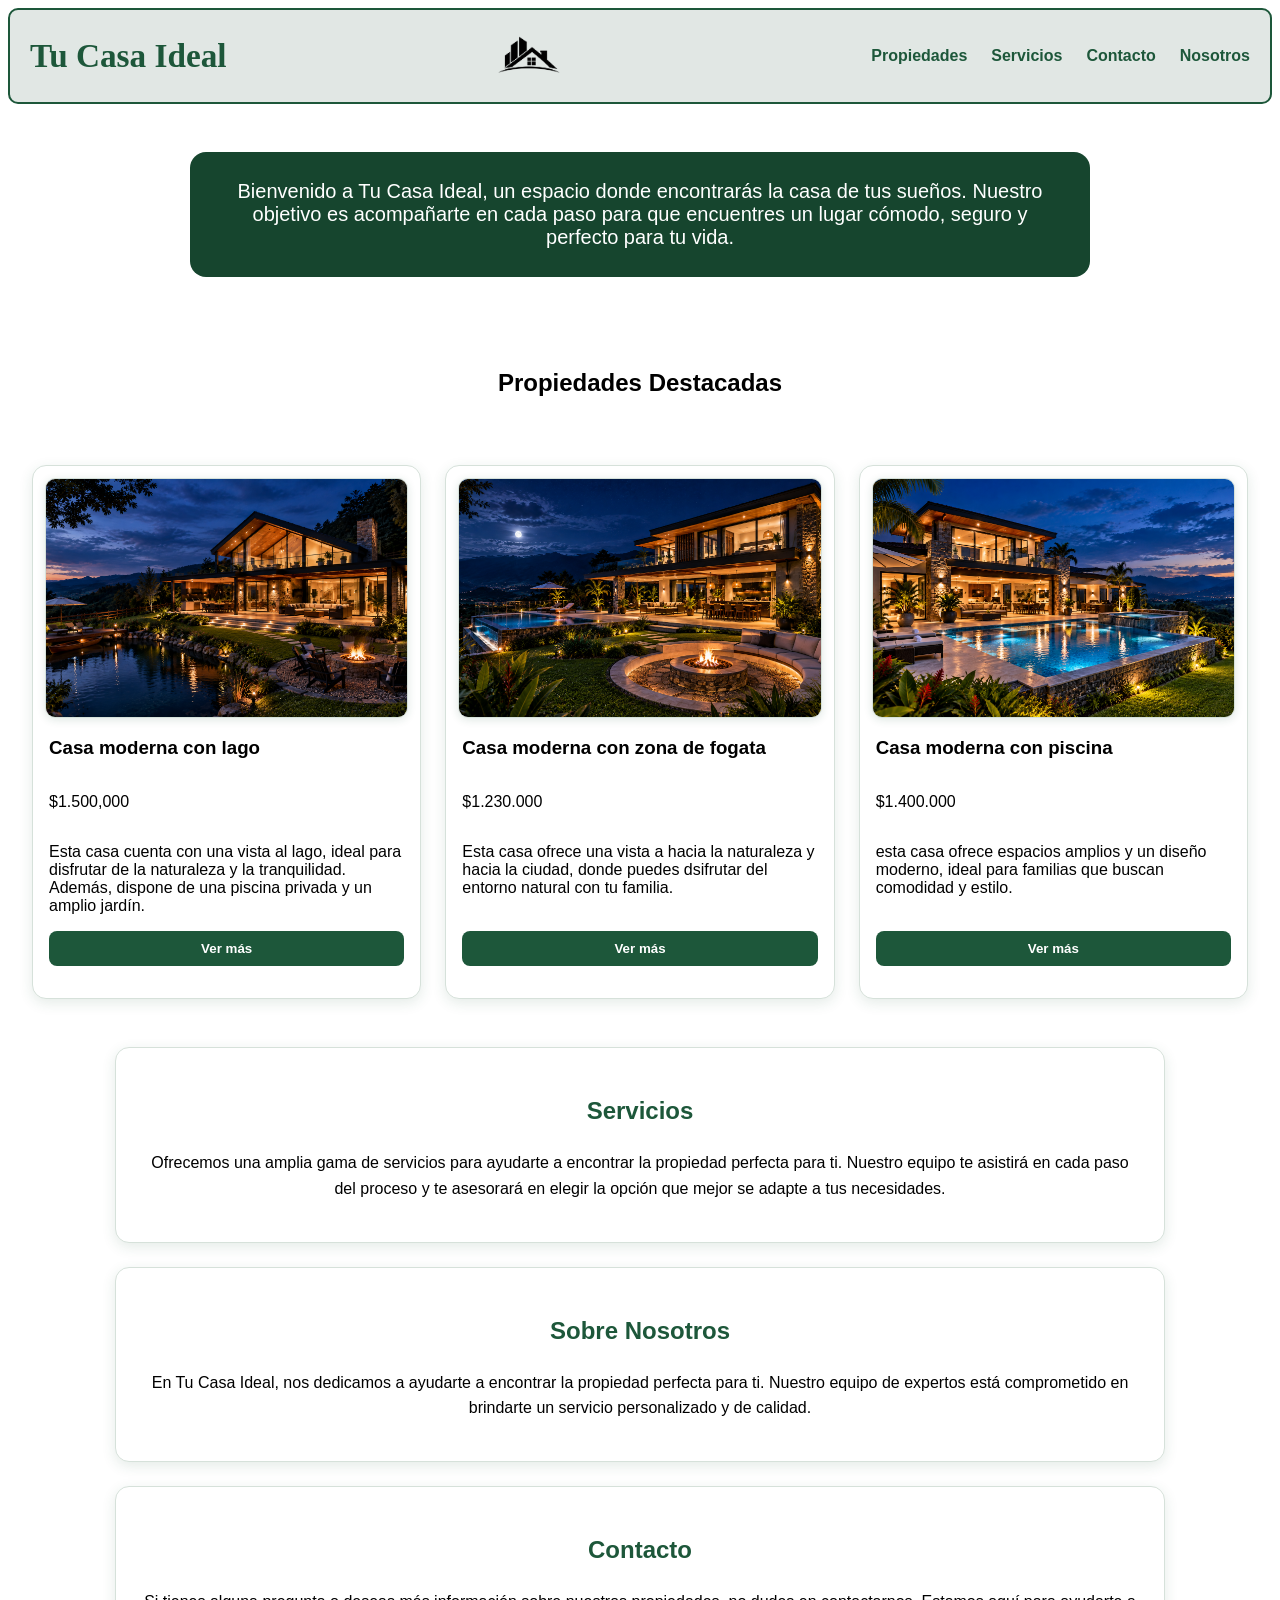
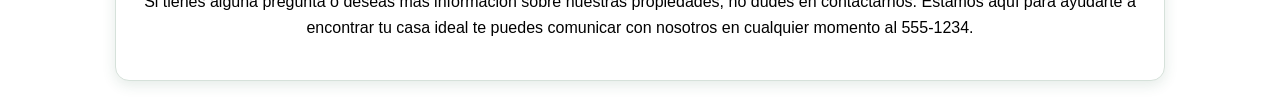
<file: index.html>
<!DOCTYPE html>
<html lang="en">
<head>
    <meta charset="UTF-8">
    <meta name="viewport" content="width=device-width, initial-scale=1.0">
    <title>Tu Casa Ideal</title>
    <link rel="stylesheet" href="css/estilos.css">
    
</head>
<body>
    <header>
        <nav>
                <h1>Tu Casa Ideal</h1>
                    <img src="imagenes/logo.png" alt="Logo de Tu Casa Ideal" id="logo">
            <div class="nav-links">
            <ul>
                <li><a href="#propiedades">Propiedades</a></li>
                <li><a href="#servicios">Servicios</a></li>
                <li><a href="#contacto">Contacto</a></li>
                <li><a href="nosotros.html" target="_blank">Nosotros</a></li>
            </ul>
            </div>   
        </nav>
    </header>
    <p class="bienvenida">Bienvenido a Tu Casa Ideal, un espacio donde encontrarás la casa de tus sueños. Nuestro objetivo es acompañarte en cada paso para que encuentres un lugar cómodo, seguro y perfecto para tu vida.</p>
    <section id="propiedades">
        <h2>Propiedades Destacadas</h2>
        <div class="propiedad">
            <img src="imagenes/casamoderna..png" id="casa-moderna" alt="Casa moderna con lago">
            <h3>Casa moderna con lago</h3>
            <p class="precio">$1.500,000</p>
            <p class="descripcion">Esta casa cuenta con una vista al lago, ideal para disfrutar de la naturaleza y la tranquilidad. Además, dispone de una piscina privada y un amplio jardín.</p>
            <button class="boton">Ver más</button>    
        </div>
        <div class="propiedad">
            <img src="imagenes/casamoderna1..png" id="casa-moderna2" alt="Casa moderna con piscina">
            <h3>Casa moderna con zona de fogata</h3>
            <p class="precio">$1.230.000</p>
            <p class="descripcion">Esta casa ofrece una vista a hacia la naturaleza y hacia la ciudad, donde puedes dsifrutar del entorno natural con tu familia.</p>
            <button class="boton">Ver más</button>
        </div>
        <div class="propiedad">
            <img src="imagenes/casamoderna2..png" id="casa-moderna2" alt="Casa moderna con piscina">
            <h3>Casa moderna con piscina</h3>
            <p class="precio">$1.400.000</p>
            <p class="descripcion">esta casa ofrece espacios amplios y un diseño moderno, ideal para familias que buscan comodidad y estilo.</p>
            <button class="boton">Ver más</button>
        </div>
    </section>

    <section id="servicios">
        <h2>Servicios</h2>
        <p>Ofrecemos una amplia gama de servicios para ayudarte a encontrar la propiedad perfecta para ti. Nuestro equipo te asistirá en cada paso del proceso y te asesorará en elegir la opción que mejor se adapte a tus necesidades.</p>
    </section>
    <section id="nosotros">
        <h2>Sobre Nosotros</h2>
        <p>En Tu Casa Ideal, nos dedicamos a ayudarte a encontrar la propiedad perfecta para ti. Nuestro equipo de expertos está comprometido en brindarte un servicio personalizado y de calidad.</p>
    </section>
    <section id="contacto">
        <h2>Contacto</h2>
        <p>Si tienes alguna pregunta o deseas más información sobre nuestras propiedades, no dudes en contactarnos. Estamos aquí para ayudarte a encontrar tu casa ideal te puedes comunicar con nosotros en cualquier momento al 555-1234.</p>      
    </section>
</body>
</html>
</file>
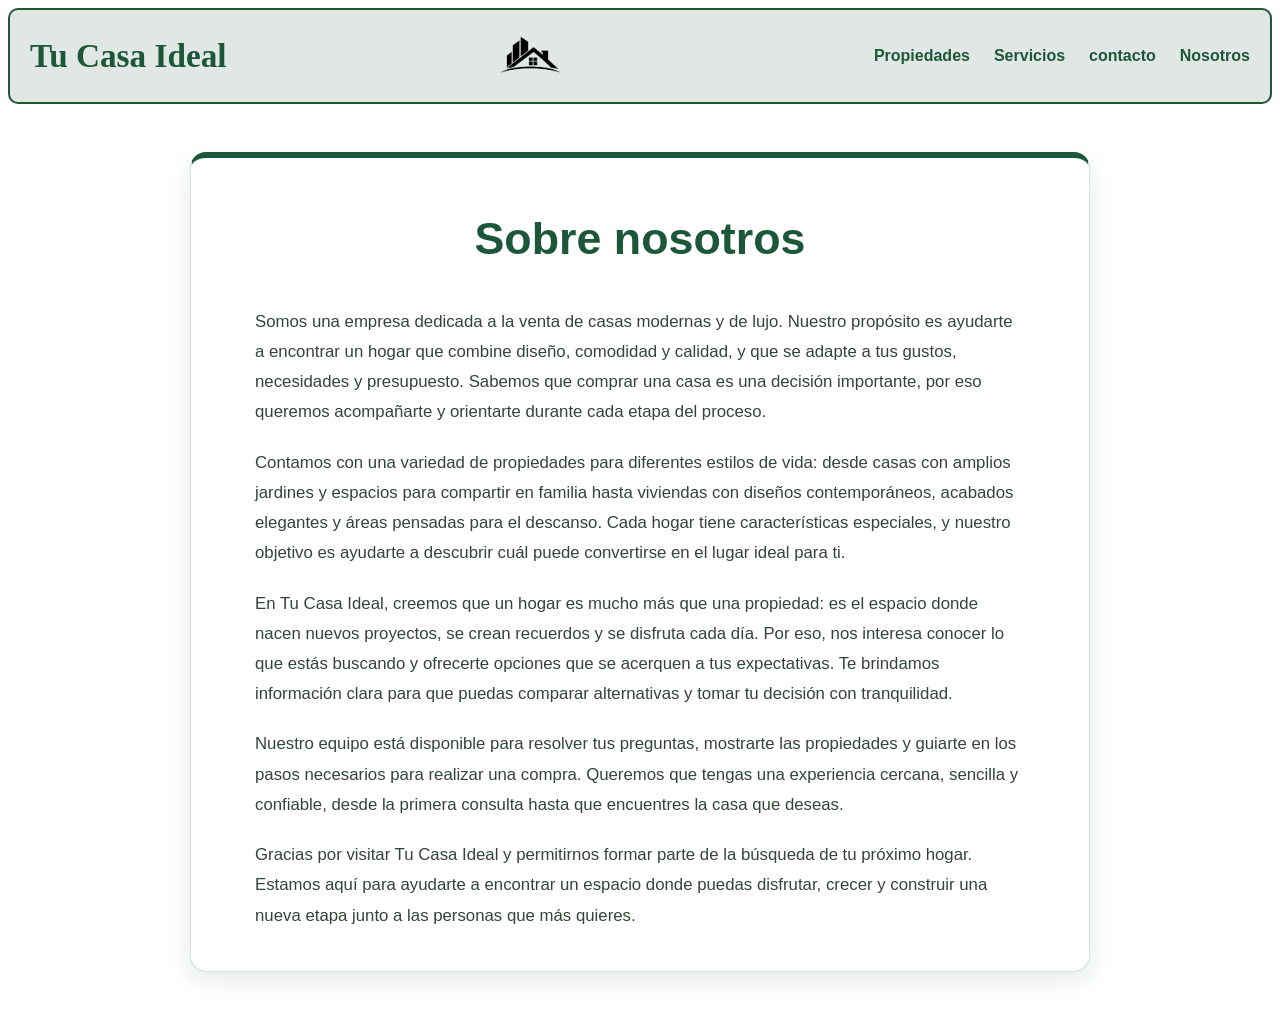
<file: nosotros.html>
<!DOCTYPE html>
<html lang="es">
<head>
    <meta charset="UTF-8">
    <meta name="viewport" content="width=device-width, initial-scale=1.0">
    <title>Tu Casa Ideal </title>
    <link rel="stylesheet" href="css/estilos.css">
</head>
<body>
    <header>
        <nav>
                <h1>Tu Casa Ideal</h1>
                    <img src="imagenes/logo.png" alt="Logo de Tu Casa Ideal" id="logo">
            <div class="nav-links">
            <ul>
                <li><a href="index.html" target="_blank">Propiedades</a></li>
                <li><a href="#servicios">Servicios</a></li>
                <li><a href="#contacto">contacto</a></li>
                <li><a href="nosotros.html" target="_blank">Nosotros</a></li>
            </div>   
        </nav>
    </header>
    <main class="sobre-nosotros">
        <h1>Sobre nosotros</h1>
        <p>Somos una empresa dedicada a la venta de casas modernas y de lujo. Nuestro propósito es ayudarte a encontrar un hogar que combine diseño, comodidad y calidad, y que se adapte a tus gustos, necesidades y presupuesto. Sabemos que comprar una casa es una decisión importante, por eso queremos acompañarte y orientarte durante cada etapa del proceso.</p>

        <p>Contamos con una variedad de propiedades para diferentes estilos de vida: desde casas con amplios jardines y espacios para compartir en familia hasta viviendas con diseños contemporáneos, acabados elegantes y áreas pensadas para el descanso. Cada hogar tiene características especiales, y nuestro objetivo es ayudarte a descubrir cuál puede convertirse en el lugar ideal para ti.</p>

        <p>En Tu Casa Ideal, creemos que un hogar es mucho más que una propiedad: es el espacio donde nacen nuevos proyectos, se crean recuerdos y se disfruta cada día. Por eso, nos interesa conocer lo que estás buscando y ofrecerte opciones que se acerquen a tus expectativas. Te brindamos información clara para que puedas comparar alternativas y tomar tu decisión con tranquilidad.</p>

        <p>Nuestro equipo está disponible para resolver tus preguntas, mostrarte las propiedades y guiarte en los pasos necesarios para realizar una compra. Queremos que tengas una experiencia cercana, sencilla y confiable, desde la primera consulta hasta que encuentres la casa que deseas.</p>

        <p>Gracias por visitar Tu Casa Ideal y permitirnos formar parte de la búsqueda de tu próximo hogar. Estamos aquí para ayudarte a encontrar un espacio donde puedas disfrutar, crecer y construir una nueva etapa junto a las personas que más quieres.</p> 
    </main>
</body>
</html>
</file>
<file: css/estilos.css>
/* nav selecciona la barra de navegacion del HTML. */
nav {
    display: flex; /* Organiza sus elementos hijos en una fila. */
    align-items: center; /* Alinea esos elementos por el centro vertical. */
    justify-content: space-between; /* Reparte el espacio entre los elementos. */
    gap: 20px; /* Deja 20 px de separacion entre los elementos hijos. */
    padding: 10px 20px; /* Agrega espacio interior: 10 px arriba/abajo y 20 px a los lados. */
    background-color: #fafafa; /* Pinta el fondo de un tono casi blanco. */
}

/* nav h1 selecciona solo el titulo h1 que esta dentro de nav. */
nav h1 {
    color: #1d573a; /* Cambia el color de las letras a verde. */
    font-size: clamp(1.8rem, 2.6vw, 2.5rem); /* Ajusta el tamanio para que se vea limpio en cualquier pantalla. */
    font-family: "segoe script", "brush script MT"; /* titulo en curva . */
    margin: 0; /* Elimina margen extra para alinear mejor el logo y el texto. */
}

/* #logo selecciona el elemento HTML que tiene id="logo". El # indica un id. */
#logo {
    width: 90px; /* Ajusta el ancho para que se vea mas limpio y proporcional. */
    height: 60px; /* Define una altura fija para mantener una forma uniforme. */
    object-fit: contain; /* Mantiene la imagen sin deformarse. */
    display: block; /* Quita espacios extra alrededor de la imagen. */
    background: transparent; /* Asegura que no tenga fondo visible. */
    padding: 0; /* Elimina espacios internos que lo hagan verse pesado. */
    filter: contrast(1.08) saturate(1.05); /* Mejora la nitidez visual sin cambiar el color original. */
}

/* .nav-links ul selecciona la lista ul que esta dentro del elemento class="nav-links".
   El punto indica una clase. */
.nav-links ul {
    display: flex; /* Coloca los enlaces de la lista uno al lado del otro. */
    gap: 1.5rem; /* Deja separacion entre cada enlace. */
    list-style: none; /* Quita los puntos que normalmente aparecen en una lista. */
}

/* .nav-links a selecciona los enlaces a que estan dentro de class="nav-links". */
.nav-links a {
    text-decoration: none; /* Quita la linea que suele aparecer debajo de un enlace. */
    color: #1d573a; /* Pinta el texto de los enlaces de verde. */
    font-weight: bold; /* Muestra el texto en negrita. */
    font-family: Arial, "Helvetica Neue", Helvetica, sans-serif; /* Usa una fuente sencilla; si falta una, prueba la siguiente. */
}

/* Esta segunda regla nav vuelve a dar estilos a la misma barra de navegacion.
   Cuando una propiedad se repite, normalmente gana el valor de la regla que aparece despues:
   por eso este padding y este fondo reemplazan los valores de la primera regla nav. */
nav {
    border: 2px solid #1d573a; /* Dibuja un borde verde de 2 px alrededor de la barra. */
    border-radius: 10px; /* Redondea las esquinas del borde. */
    background-color: #e0e7e3f6; /* Reemplaza el fondo anterior por un gris muy claro. */
    padding-block: 1rem; /* Reduce el alto para que la cabecera se vea mas limpia. */
}

/* .bienvenida selecciona el parrafo que tiene class="bienvenida". */
.bienvenida {
    box-sizing: border-box; /* Incluye el espacio interior y el borde dentro del ancho indicado. */
    width: calc(100% - 32px); /* Ocupa el ancho disponible menos 32 px para dejar margen a los lados. */
    max-width: 900px; /* Limita el ancho para que no crezca mas de 900 px. */
    margin: 48px auto; /* Deja 48 px arriba/abajo; auto centra la caja horizontalmente. */
    border-radius: 16px; /* Redondea las esquinas de la caja. */
    color: #ffffff; /* Pinta las letras de blanco. */
    font-family: Arial, "Helvetica Neue", Helvetica, sans-serif; /* Usa una fuente facil de leer. */
    font-size: 1.25rem; /* Hace el texto un poco mas grande que el tamano base. */
    text-align: center; /* Centra el texto dentro de la caja. */
    background-color: #16452e; /* Pinta el fondo de verde oscuro. */
    padding: 28px 32px; /* Deja espacio entre el texto y los bordes: vertical y horizontal. */
}

/* #propiedades selecciona la seccion que tiene id="propiedades". */
#propiedades {
    display: grid; /* Distribuye las tarjetas usando una cuadricula. */
    grid-template-columns: repeat(3, minmax(0, 1fr)); /* Reparte todo el ancho disponible entre las tres propiedades. */
    gap: 24px; /* Separa las tarjetas para que cada una se vea como una caja independiente. */
    padding: 0 24px 24px; /* Deja espacio entre las tarjetas y los bordes de la pagina. */
}

/* #propiedades h2 selecciona el titulo h2 dentro de esa seccion. */
#propiedades h2 {
    grid-column: 1 / -1; /* Hace que el titulo ocupe toda la fila de la cuadricula. */
    text-align: center; /* Centra el titulo. */
    font-family: Arial, Helvetica, sans-serif; /* Usa una fuente sencilla. */
    padding: 24px; /* Mantiene espacio alrededor del titulo aunque la cuadricula no tenga relleno. */
}

/* .propiedad selecciona cada tarjeta que tiene class="propiedad". */
.propiedad {
    display: flex; /* Organiza el contenido de la tarjeta con Flexbox. */
    flex-direction: column; /* Apila la foto, los textos y el boton en una columna. */
    overflow: hidden; /* Oculta cualquier contenido que sobresalga de la tarjeta. */
    padding: 12px 0 16px; /* Deja espacio interior alrededor de la imagen y el contenido. */
    border: 1px solid #d6e1da; /* Delimita cada propiedad con un borde suave. */
    border-radius: 14px; /* Redondea las esquinas de la tarjeta. */
    background-color: #ffffff; /* Pinta el fondo de blanco. */
    box-shadow: 0 4px 14px rgba(29, 87, 58, 0.12); /* Agrega una sombra suave a la tarjeta. */
    font-family: Arial, Helvetica, sans-serif; /* Usa una fuente facil de leer en la tarjeta. */
}

/* .propiedad img selecciona las imagenes que estan dentro de cada tarjeta. */
.propiedad img {
    display: block; /* Evita el pequeno espacio que puede quedar debajo de una imagen. */
    box-sizing: border-box; /* Incluye el borde en el ancho de la imagen. */
    width: calc(100% - 24px); /* Deja un margen para que la foto quede dentro de su propia caja. */
    height: 240px; /* Mantiene un tamano uniforme para las fotos. */
    margin: 0 auto; /* Centra la caja de la imagen en la tarjeta. */
    border: 1px solid #d6e1da; /* Enmarca la imagen con un borde suave. */
    border-radius: 10px; /* Redondea las esquinas de la caja de la imagen. */
    box-shadow: 0 2px 8px rgba(29, 87, 58, 0.14); /* Resalta la imagen dentro de la tarjeta. */
    object-fit: cover; /* Llena el espacio recortando un poco la foto, sin estirarla. */
}

/* Deja margen al texto de las tarjetas sin reducir el ancho de las imagenes. */
.propiedad h3,
.propiedad p {
    margin-right: 16px;
    margin-left: 16px;
}

/* .boton selecciona los botones con class="boton". */
.boton {
    margin: auto 16px 16px; /* Empuja el boton hacia abajo y deja espacio a sus lados y debajo. */
    padding: 10px 16px; /* Agrega espacio interior alrededor del texto del boton. */
    border: none; /* Quita el borde predeterminado del navegador. */
    border-radius: 8px; /* Redondea las esquinas del boton. */
    background-color: #1d573a; /* Pinta el fondo del boton de verde. */
    color: #ffffff; /* Pinta el texto del boton de blanco. */
    font-weight: bold; /* Muestra el texto en negrita. */
    cursor: pointer; /* Cambia el cursor a una mano para indicar que se puede pulsar. */
}

#servicios,
#nosotros,
#contacto {
    max-width: 1000px; /* Evita que estas secciones se hagan demasiado anchas. */
    margin: 24px auto; /* Deja espacio arriba/abajo y centra cada seccion horizontalmente. */
    padding: 24px; /* Deja espacio entre el texto y los bordes. */
    border: 1px solid #d6e1da; /* Dibuja un borde verde claro y fino. */
    border-radius: 14px; /* Redondea las esquinas. */
    background-color: #ffffff; /* Pinta el fondo de blanco. */
    box-shadow: 0 4px 14px rgba(29, 87, 58, 0.12); /* Agrega una sombra suave y semitransparente. */
    font-family: Arial, Helvetica, sans-serif; /* Usa una fuente sencilla para el texto. */
    line-height: 1.6; /* Aumenta el espacio entre lineas para facilitar la lectura. */
    text-align: center; /* Centra los titulos y los parrafos de estas secciones. */
}

/* Selecciona los titulos h2 que estan dentro de esas tres secciones. */
#servicios h2,
#nosotros h2,
#contacto h2 {
    color: #1d573a; /* Pinta los titulos de verde. */
    text-align: center; /* Centra los titulos. */
}

/* Da formato al contenido principal de la pagina "Sobre nosotros". */
.sobre-nosotros {
    box-sizing: border-box; /* Incluye el relleno y el borde dentro del ancho total. */
    width: calc(100% - 32px); /* Deja un margen de 16 px a cada lado en pantallas pequenas. */
    max-width: 900px; /* Evita que el texto se extienda demasiado en pantallas grandes. */
    margin: 48px auto; /* Separa el contenido de los bordes verticalmente y lo centra. */
    padding: 40px clamp(24px, 6vw, 64px); /* Ajusta el espacio interior segun el ancho de pantalla. */
    border: 1px solid #d6e1da; /* Dibuja un borde fino de color verde claro. */
    border-top: 6px solid #1d573a; /* Destaca el borde superior con el verde principal. */
    border-radius: 16px; /* Redondea las esquinas del panel. */
    background-color: #ffffff; /* Mantiene el fondo del panel blanco. */
    box-shadow: 0 8px 24px rgba(29, 87, 58, 0.12); /* Agrega una sombra discreta. */
    color: #34443a; /* Define el color del texto principal. */
    font-family: Arial, "Helvetica Neue", Helvetica, sans-serif; /* Usa fuentes de facil lectura. */
    line-height: 1.8; /* Aumenta la separacion entre lineas de texto. */
}

/* Estilo del titulo principal de "Sobre nosotros". */
.sobre-nosotros h1 {
    margin: 0 0 28px; /* Quita el margen superior y separa el titulo del primer parrafo. */
    color: #1d573a; /* Usa el verde principal de la pagina. */
    font-size: clamp(2rem, 5vw, 2.8rem); /* Ajusta el tamano del titulo al ancho de pantalla. */
    text-align: center; /* Centra el titulo dentro del panel. */
}

/* Estilo de cada parrafo de la pagina "Sobre nosotros". */
.sobre-nosotros p {
    margin: 0 0 20px; /* Separa los parrafos y elimina su margen superior. */
    font-size: 1.05rem; /* Hace el texto ligeramente mayor que el tamano base. */
    text-align: left; /* Alinea el texto a la izquierda para facilitar su lectura. */
}

/* Quita el espacio inferior extra del ultimo parrafo del panel. */
.sobre-nosotros p:last-child {
    margin-bottom: 0; /*quita el margen inferior del elemento*/
}

@media (max-width: 600px) {
    nav {
        flex-wrap: wrap;
        justify-content: center;
        gap: 12px;
        padding-inline: 12px;
    }

    nav h1 {
        font-size: clamp(1.4rem, 7vw, 1.8rem);
    }

    #logo {
        width: 70px;
        height: 50px;
    }

    .nav-links {
        flex: 1 0 100%;
    }

    .nav-links ul {
        flex-wrap: wrap;
        justify-content: center;
        gap: 12px 16px;
        margin: 0;
        padding: 0;
    }

    #propiedades {
        grid-template-columns: minmax(0, 1fr);
        padding-inline: 16px;
    }

    #servicios,
    #nosotros,
    #contacto {
        margin-inline: 16px;
        padding: 20px 16px;
    }
}
</file>
